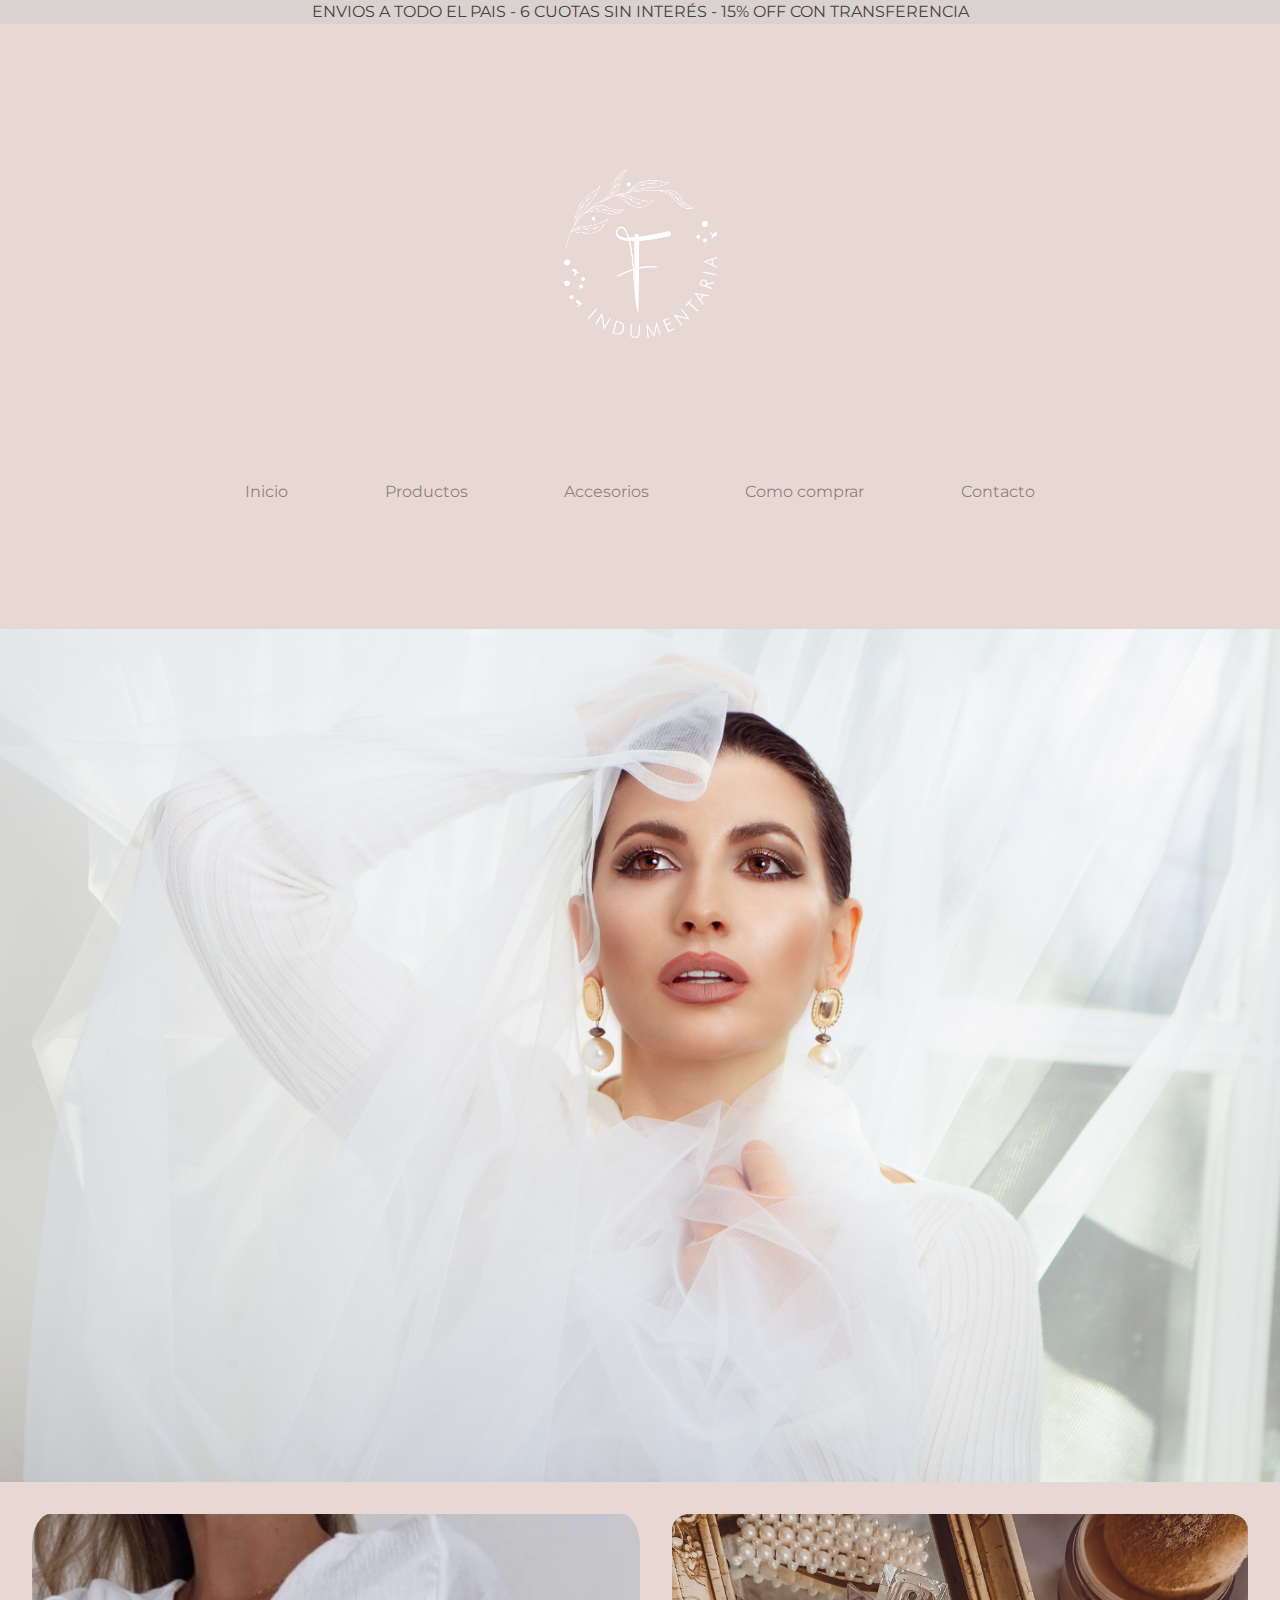
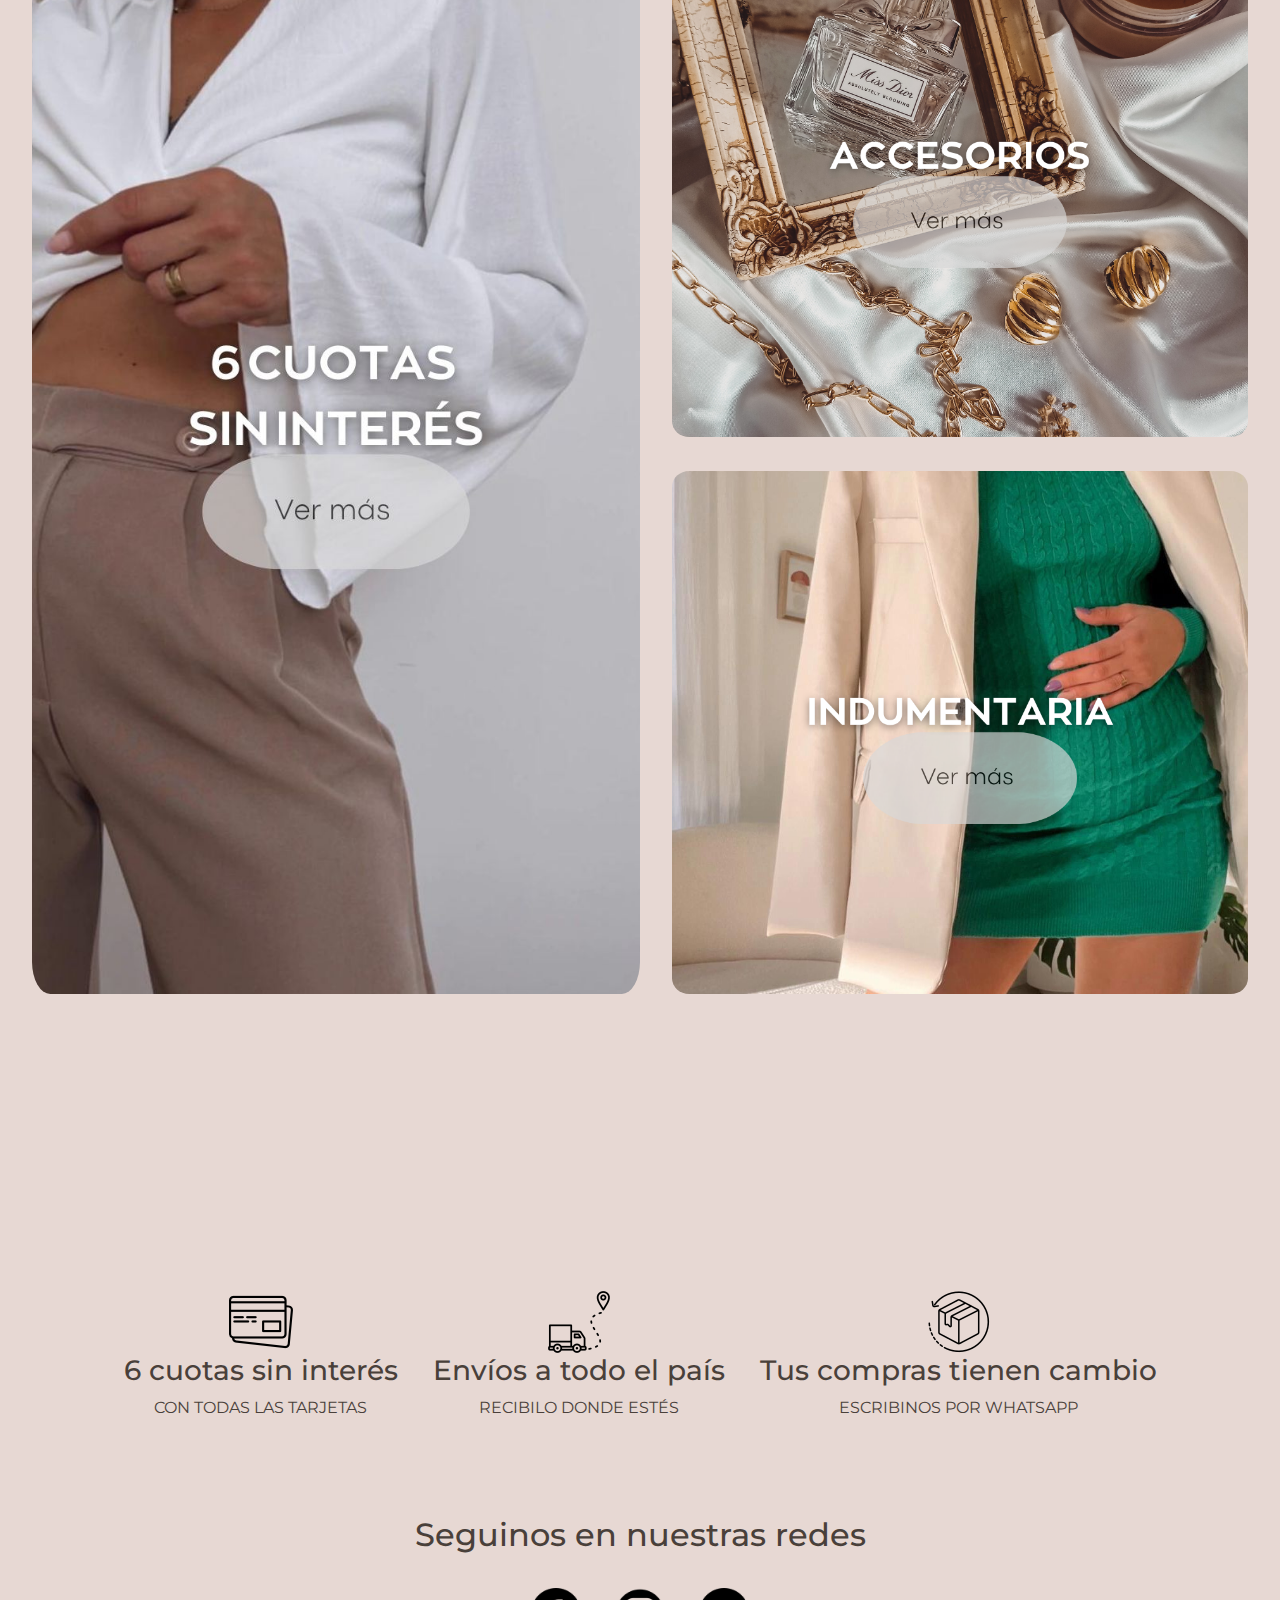
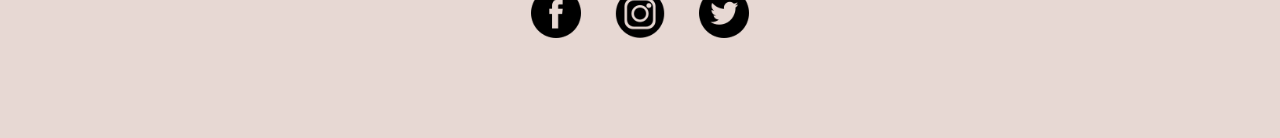
<file: index.html>
<!DOCTYPE html>
<html lang="en">
<head>
    <meta charset="UTF-8">
    <meta http-equiv="X-UA-Compatible" content="IE=edge,chrome=1">
    <meta name="viewport" content="width=device-width, initial-scale=1.0">
    <meta name="keywords" content="indumentaria, accesorios, ropa de mujer, ropa elegante">
    <meta name="description" content="Tu outfit delicado, elegante y perfecto está en Felicitas indumentaria">
    <title>Felicitas - Indumentaria</title>
    <link rel="stylesheet" href="https://cdnjs.cloudflare.com/ajax/libs/twitter-bootstrap/5.3.0/css/bootstrap.min.css">
    <script src="https://cdnjs.cloudflare.com/ajax/libs/twitter-bootstrap/5.3.0/js/bootstrap.bundle.min.js"></script>
    <link rel="icon" href="img/icono.jpg">
    <!-- CSS linkeado -->
    <link rel="stylesheet" href="./css/main.css">
     <!-- fuente google -->
    <link rel="stylesheet" href="https://fonts.googleapis.com/css?family=Montserrat">
     <!-- animate.style -->
    <link rel="stylesheet" href="https://cdnjs.cloudflare.com/ajax/libs/animate.css/4.1.1/animate.min.css"/>
</head>
<body>
    <header> 
        <section class="banner">
            <div class="publicidad animate__animated animate__heartBeat">ENVIOS A TODO EL PAIS - 6 CUOTAS SIN INTERÉS - 15% OFF CON TRANSFERENCIA</div>
            <nav class="navbar navbar-expand-lg menu">
                <div class="container">
                  <a class="navbar-brand" href="index.html">
                    <img src="./img/logo.png" alt="Felicitas" class="logo">
                  </a>
                  <button class="navbar-toggler" type="button" data-bs-toggle="collapse" data-bs-target="#navbarNav" aria-controls="navbarNav" aria-expanded="false" aria-label="Toggle navigation">
                    <span class="navbar-toggler-icon"></span>
                  </button>
                  <div class="collapse navbar-collapse" id="navbarNav">
                    <ul class="navbar-nav menu">
                      <li class="nav-item">
                        <a class="nav-link" href="index.html">Inicio</a>
                      </li>
                      <li class="nav-item">
                        <a class="nav-link" href="pages/productos.html">Productos</a>
                      </li>
                      <li class="nav-item">
                        <a class="nav-link" href="pages/accesorios.html">Accesorios</a>
                      </li>
                      <li class="nav-item">
                        <a class="nav-link" href="pages/como-comprar.html">Como comprar</a>
                      </li>
                      <li class="nav-item">
                        <a class="nav-link" href="pages/contacto.html">Contacto</a>
                      </li>
                    </ul>
                  </div>
                </div>
              </nav>            
            </section>
    </header>

    <img src="img/portada.jpg" alt="imagenPrincipal" class="imagenPrincipal">
    
    <section id="grilla">
        
        <section class="accesoCuotas">
            <a href="pages/productos.html">
                <img class="grande" src="img/seis-cuotas.jpg" alt="acceso productos">
            </a>
        </section>

        <section class="accesoAccesorios">
            <a href="pages/accesorios.html">
                <img class="chico" src="img/accesorios.png" alt="acceso accesorios">
            </a>
        </section>

        <section class="accesoProducto">
            <a href="pages/productos.html">
                <img class="chico" src="img/Indumentaria.png" alt="acceso productos">
            </a>
        </section>
        
    </section>

    <div class="adicionales">
        <div>
            <img src="img/tarjeta-de-credito.png" alt="aceptamos pago online">
            <h3>6 cuotas sin interés</h3>
            CON TODAS LAS TARJETAS
        </div>

        <div>
            <img src="img/ruta.png" alt="envios a todo el pais">
            <h3>Envíos a todo el país</h3>
            RECIBILO DONDE ESTÉS
        </div>

        <div>
            <img src="img/caja-de-devolucion.png" alt="cambios">
            <h3>Tus compras tienen cambio</h3>
            ESCRIBINOS POR WHATSAPP
        </div>
    </div>         
        
    <footer class="redes">
        <h2>Seguinos en nuestras redes</h2>
            <a href="https://www.facebook.com" target="_blank">
                <img src="img/facebook.png" alt="logo facebook">
            </a>
        <a href="https://www.instagram.com" target="_blank">
            <img src="img/instagram.png" alt="logo instagram">
        </a>
        <a href="https://www.twitter.com" target="_blank">
            <img src="img/twitter.png" alt="logo twitter">
        </a>
    </footer>
    <script src="https://cdnjs.cloudflare.com/ajax/libs/jquery/3.6.0/jquery.min.js"></script>
</body>
</html>
</file>
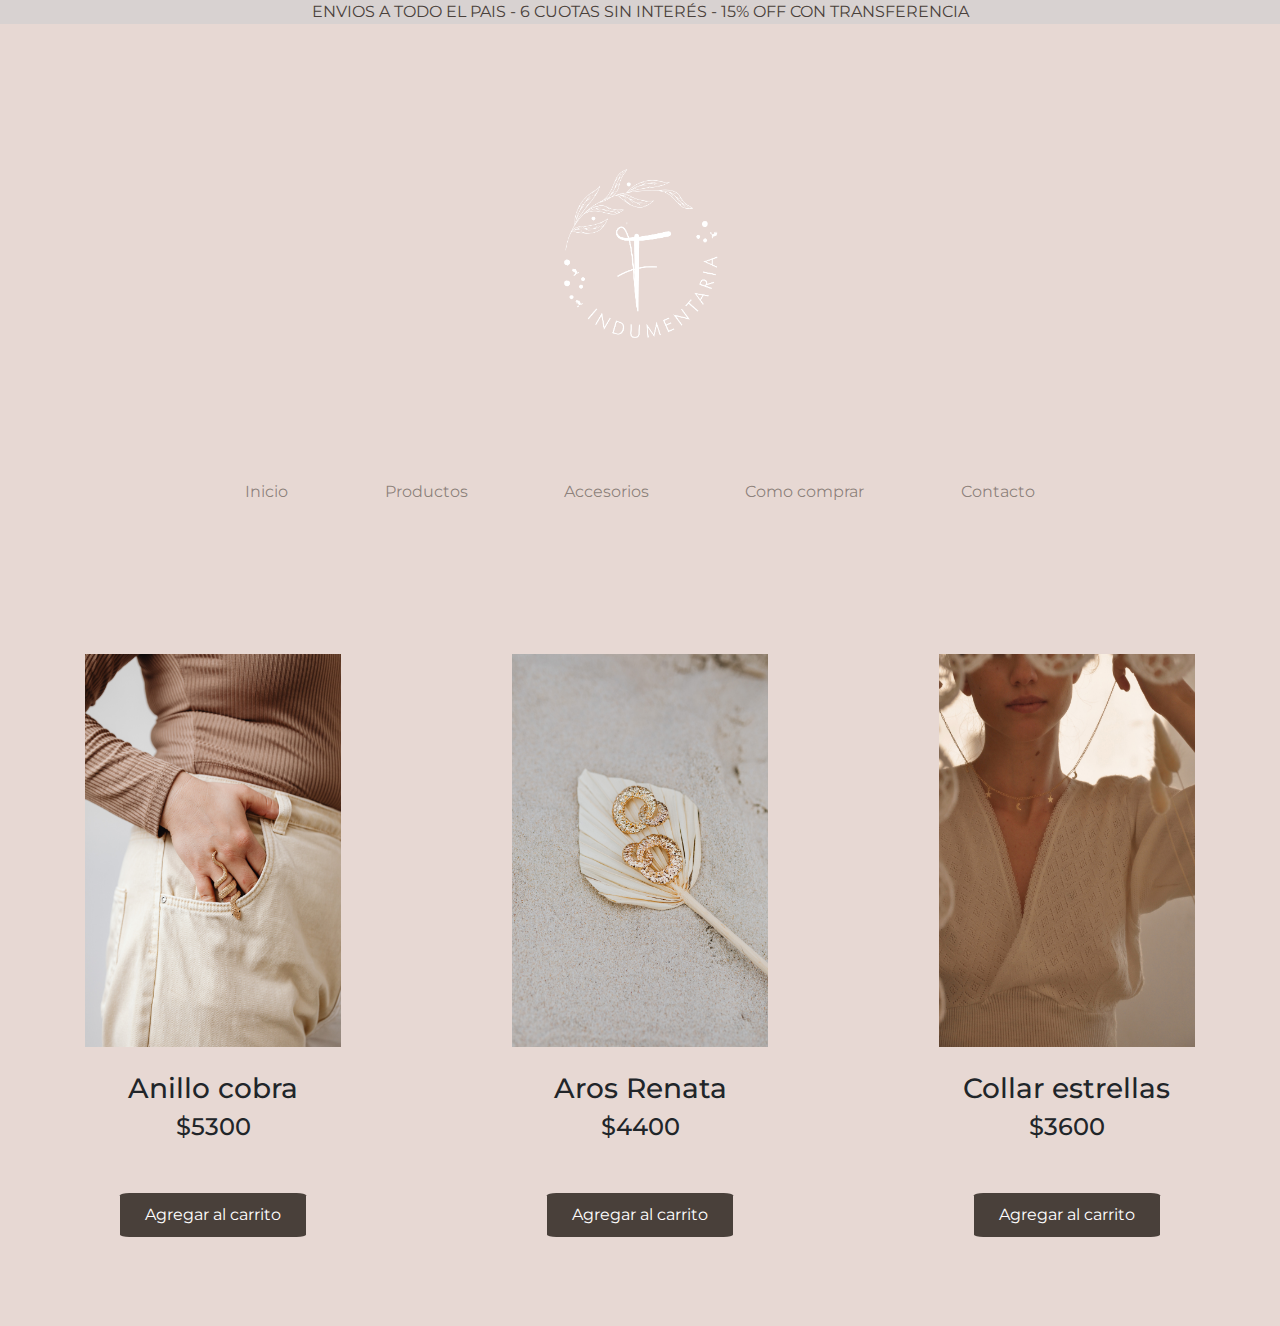
<file: pages/accesorios.html>
<!DOCTYPE html>
<html lang="en">
<head>
    <meta charset="UTF-8">
    <meta http-equiv="X-UA-Compatible" content="IE=edge">
    <meta name="viewport" content="width=device-width, initial-scale=1.0">
    <title>Felicitas - Indumentaria</title>
    <link rel="stylesheet" href="https://cdnjs.cloudflare.com/ajax/libs/twitter-bootstrap/5.3.0/css/bootstrap.min.css">
    <script src="https://cdnjs.cloudflare.com/ajax/libs/twitter-bootstrap/5.3.0/js/bootstrap.bundle.min.js"></script>
    <link rel="icon" href="../img/icono.jpg">
    <link rel="stylesheet" href="https://fonts.googleapis.com/css?family=Montserrat">
    <link rel="stylesheet" href="../css/main.css">
</head>
<body>
    <header> 
        <section class="banner">
            <div class="publicidad">ENVIOS A TODO EL PAIS - 6 CUOTAS SIN INTERÉS - 15% OFF CON TRANSFERENCIA</div>
            <nav class="navbar navbar-expand-lg menu">
                <div class="container">
                  <a class="navbar-brand" href="../index.html">
                    <img src="../img/logo.png" alt="Felicitas" class="logo">
                  </a>
                  <button class="navbar-toggler" type="button" data-bs-toggle="collapse" data-bs-target="#navbarNav" aria-controls="navbarNav" aria-expanded="false" aria-label="Toggle navigation">
                    <span class="navbar-toggler-icon"></span>
                  </button>
                  <div class="collapse navbar-collapse" id="navbarNav">
                    <ul class="navbar-nav menu">
                      <li class="nav-item">
                        <a class="nav-link" href="../index.html">Inicio</a>
                      </li>
                      <li class="nav-item">
                        <a class="nav-link" href="productos.html">Productos</a>
                      </li>
                      <li class="nav-item">
                        <a class="nav-link" href="accesorios.html">Accesorios</a>
                      </li>
                      <li class="nav-item">
                        <a class="nav-link" href="como-comprar.html">Como comprar</a>
                      </li>
                      <li class="nav-item">
                        <a class="nav-link" href="contacto.html">Contacto</a>
                      </li>
                    </ul>
                  </div>
                </div>
              </nav> 
            </section>
    </header>
    
   <div class="compras">
        <section>
            <img src="../img/anillocobra.png" alt="accesorio1">
            <h3>Anillo cobra</h3>
            <h4>$5300</h4>
            <input type="submit" value="Agregar al carrito">
        </section>
        
        <section>
            <img src="../img/arosrenata.png" alt="accesorio2">
            <h3>Aros Renata</h3>
            <h4>$4400</h4>
            <input type="submit" value="Agregar al carrito">
            </section>
        
        <section>
            <img src="../img/collarestrellas.png"  alt="accesorio3">
            <h3>Collar estrellas</h3>
            <h4>$3600</h4>
            <input type="submit" value="Agregar al carrito">
        </section>        
    </div>
  <script src="https://cdnjs.cloudflare.com/ajax/libs/jquery/3.6.0/jquery.min.js"></script>
</body>
</html>
</file>
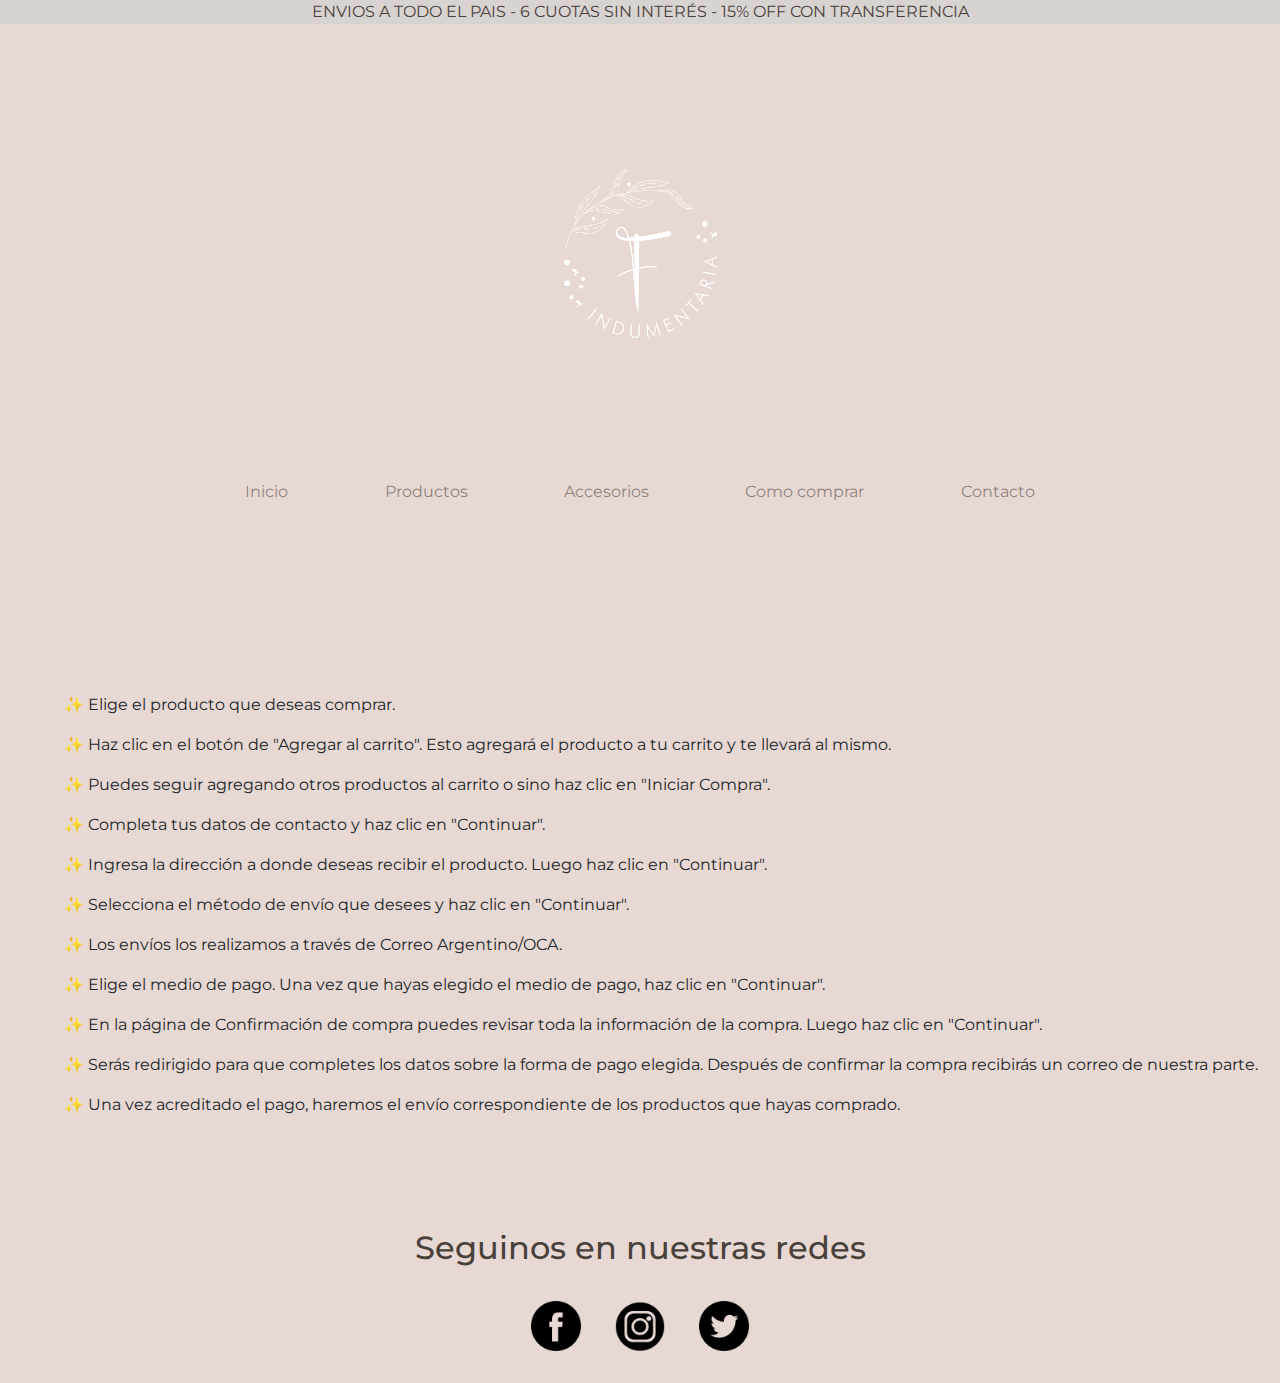
<file: pages/como-comprar.html>
<!DOCTYPE html>
<html lang="en">
<head>
    <meta charset="UTF-8">
    <meta http-equiv="X-UA-Compatible" content="IE=edge">
    <meta name="viewport" content="width=device-width, initial-scale=1.0">
    <title>Felicitas - Indumentaria</title>
    <link rel="stylesheet" href="https://cdnjs.cloudflare.com/ajax/libs/twitter-bootstrap/5.3.0/css/bootstrap.min.css">
    <script src="https://cdnjs.cloudflare.com/ajax/libs/twitter-bootstrap/5.3.0/js/bootstrap.bundle.min.js"></script>
    <link rel="icon" href="../img/icono.jpg">
    <link rel="stylesheet" href="https://fonts.googleapis.com/css?family=Montserrat">
    <link rel="stylesheet" href="../css/main.css">
</head>
<body>
    <header> 
        <section class="banner">
            <div class="publicidad">ENVIOS A TODO EL PAIS - 6 CUOTAS SIN INTERÉS - 15% OFF CON TRANSFERENCIA</div>
            <nav class="navbar navbar-expand-lg menu">
                <div class="container">
                  <a class="navbar-brand" href="../index.html">
                    <img src="../img/logo.png" alt="Felicitas" class="logo">
                  </a>
                  <button class="navbar-toggler" type="button" data-bs-toggle="collapse" data-bs-target="#navbarNav" aria-controls="navbarNav" aria-expanded="false" aria-label="Toggle navigation">
                    <span class="navbar-toggler-icon"></span>
                  </button>
                  <div class="collapse navbar-collapse" id="navbarNav">
                    <ul class="navbar-nav menu">
                      <li class="nav-item">
                        <a class="nav-link" href="../index.html">Inicio</a>
                      </li>
                      <li class="nav-item">
                        <a class="nav-link" href="productos.html">Productos</a>
                      </li>
                      <li class="nav-item">
                        <a class="nav-link" href="accesorios.html">Accesorios</a>
                      </li>
                      <li class="nav-item">
                        <a class="nav-link" href="como-comprar.html">Como comprar</a>
                      </li>
                      <li class="nav-item">
                        <a class="nav-link" href="contacto.html">Contacto</a>
                      </li>
                    </ul>
                  </div>
                </div>
              </nav> 
            </section>
    </header>

   <div class="textoComoComprar">
        <p>✨ Elige el producto que deseas comprar.</p>
        <p>✨ Haz clic en el botón de "Agregar al carrito". Esto agregará el producto a tu carrito y te llevará al mismo.</p>
        <p>✨ Puedes seguir agregando otros productos al carrito o sino haz clic en "Iniciar Compra".</p>
        <p>✨ Completa tus datos de contacto y haz clic en "Continuar".</p>
        <p>✨ Ingresa la dirección a donde deseas recibir el producto. Luego haz clic en "Continuar".</p>
        <p>✨ Selecciona el método de envío que desees y haz clic en "Continuar".</p>
        <p>✨ Los envíos los realizamos a través de Correo Argentino/OCA.</p>
        <p>✨ Elige el medio de pago. Una vez que hayas elegido el medio de pago, haz clic en "Continuar".</p>
        <p>✨ En la página de Confirmación de compra puedes revisar toda la información de la compra. Luego haz clic en "Continuar".</p>
        <p>✨ Serás redirigido para que completes los datos sobre la forma de pago elegida. Después de confirmar la compra recibirás un correo de nuestra parte.</p>
        <p>✨ Una vez acreditado el pago, haremos el envío correspondiente de los productos que hayas comprado.</p>
   </div>

   <footer class="redes">
    <h2>Seguinos en nuestras redes</h2>
        <a href="https://www.facebook.com" target="_blank">
            <img src="../img/facebook.png" alt="logo facebook">
        </a>
    <a href="https://www.instagram.com" target="_blank">
        <img src="../img/instagram.png" alt="logo instagram">
    </a>
    <a href="https://www.twitter.com" target="_blank">
        <img src="../img/twitter.png" alt="logo twitter">
    </a>
    </footer>
  <script src="https://cdnjs.cloudflare.com/ajax/libs/jquery/3.6.0/jquery.min.js"></script>
</body>
</html>
</file>
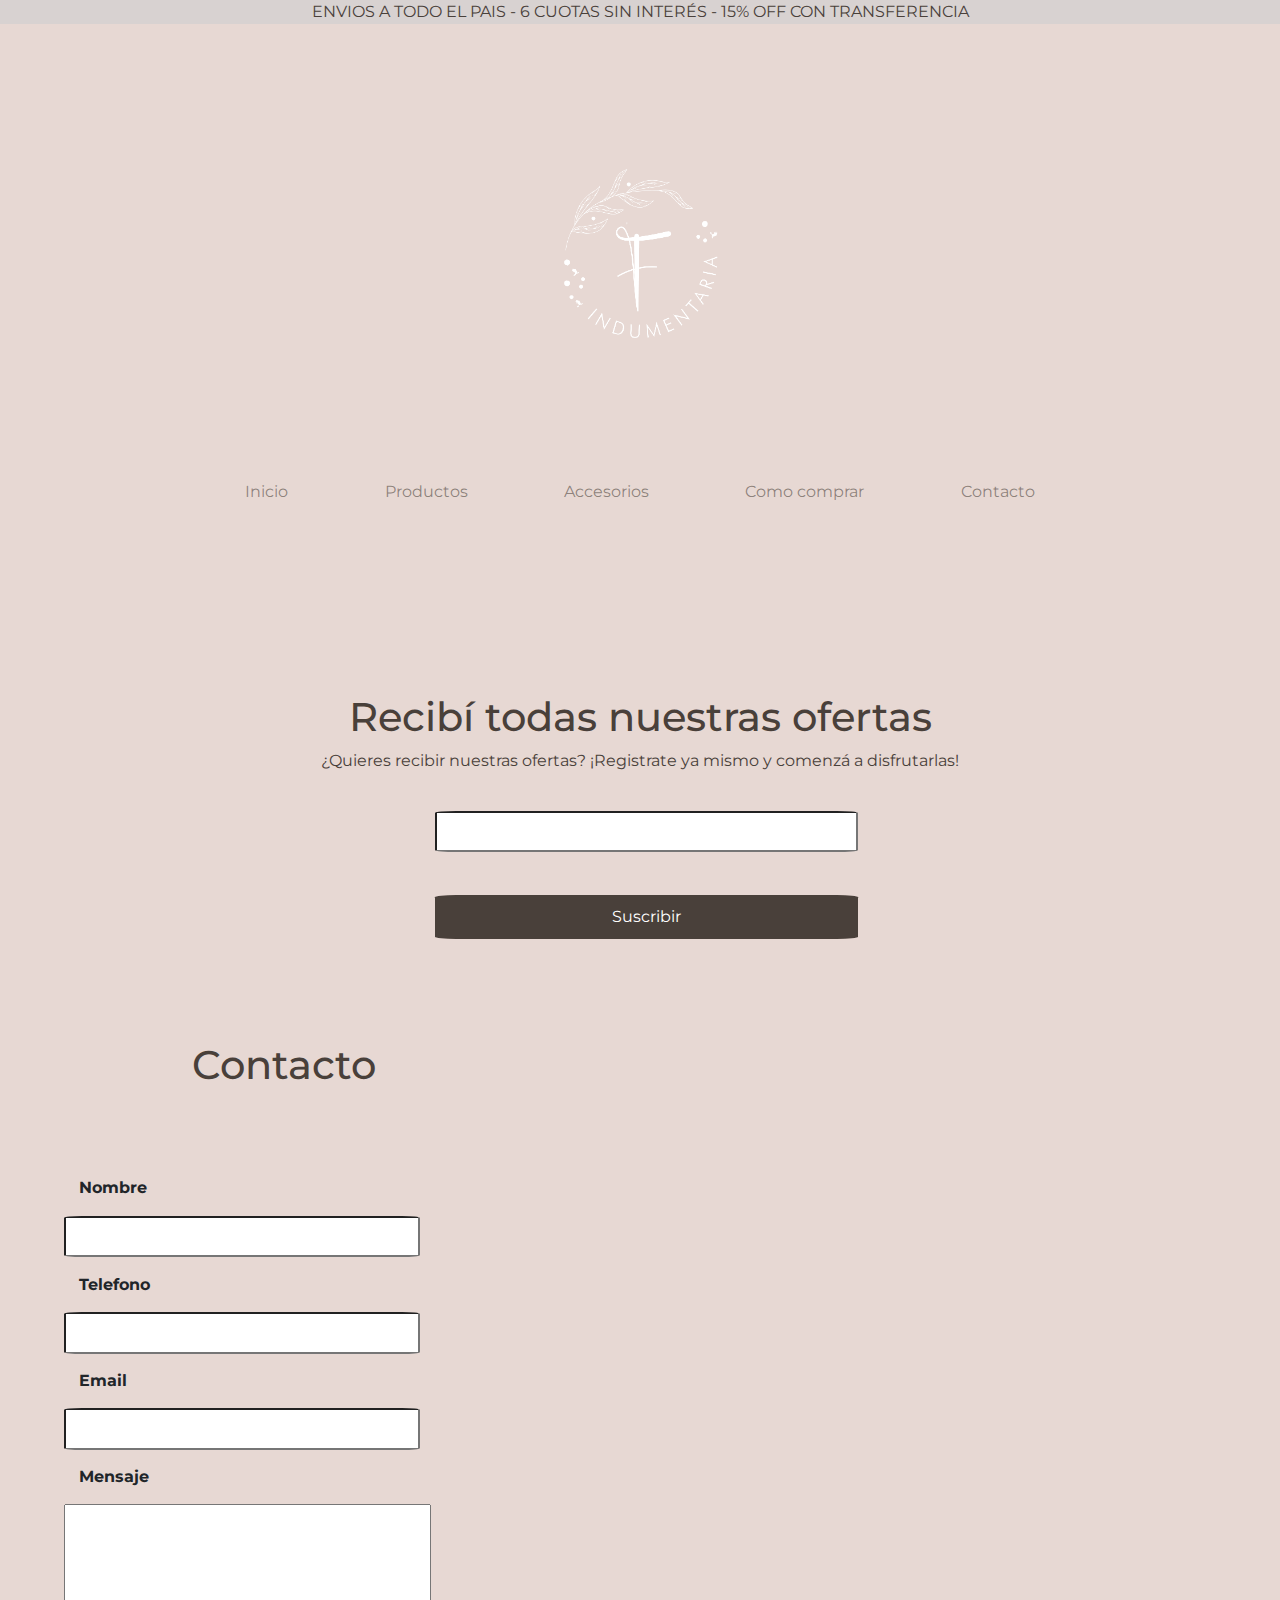
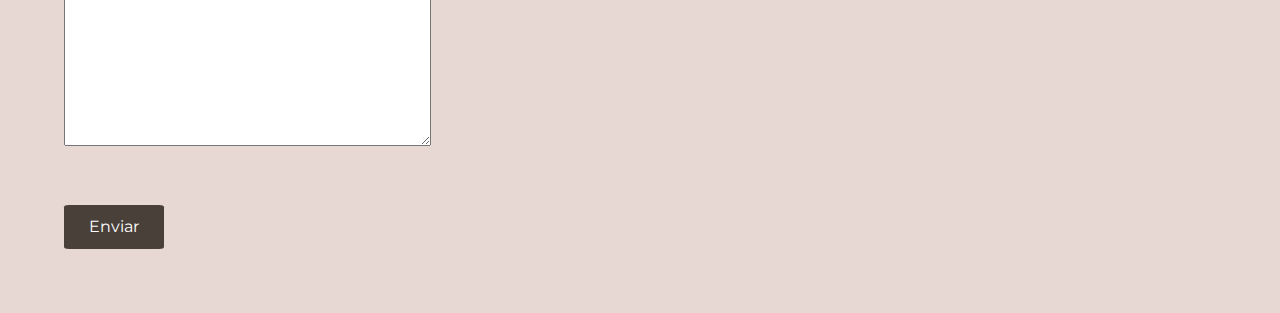
<file: pages/contacto.html>
<!DOCTYPE html>
<html lang="en">
<head>
    <meta charset="UTF-8">
    <meta http-equiv="X-UA-Compatible" content="IE=edge">
    <meta name="viewport" content="width=device-width, initial-scale=1.0">
    <title>Felicitas - Indumentaria</title>
    <link rel="stylesheet" href="https://cdnjs.cloudflare.com/ajax/libs/twitter-bootstrap/5.3.0/css/bootstrap.min.css">
    <script src="https://cdnjs.cloudflare.com/ajax/libs/twitter-bootstrap/5.3.0/js/bootstrap.bundle.min.js"></script>
    <link rel="icon" href="../img/icono.jpg">
    <link rel="stylesheet" href="https://fonts.googleapis.com/css?family=Montserrat">
    <link rel="stylesheet" href="../css/main.css">
</head>
<body>
    <header> 
        <section class="banner">
            <div class="publicidad">ENVIOS A TODO EL PAIS - 6 CUOTAS SIN INTERÉS - 15% OFF CON TRANSFERENCIA</div>
            <nav class="navbar navbar-expand-lg menu">
                <div class="container">
                  <a class="navbar-brand" href="../index.html">
                    <img src="../img/logo.png" alt="Felicitas" class="logo">
                  </a>
                  <button class="navbar-toggler" type="button" data-bs-toggle="collapse" data-bs-target="#navbarNav" aria-controls="navbarNav" aria-expanded="false" aria-label="Toggle navigation">
                    <span class="navbar-toggler-icon"></span>
                  </button>
                  <div class="collapse navbar-collapse" id="navbarNav">
                    <ul class="navbar-nav menu">
                      <li class="nav-item">
                        <a class="nav-link" href="../index.html">Inicio</a>
                      </li>
                      <li class="nav-item">
                        <a class="nav-link" href="productos.html">Productos</a>
                      </li>
                      <li class="nav-item">
                        <a class="nav-link" href="accesorios.html">Accesorios</a>
                      </li>
                      <li class="nav-item">
                        <a class="nav-link" href="como-comprar.html">Como comprar</a>
                      </li>
                      <li class="nav-item">
                        <a class="nav-link" href="contacto.html">Contacto</a>
                      </li>
                    </ul>
                  </div>
                </div>
              </nav> 
            </section>
    </header>

        <div class="Novedades">
            <h1>Recibí todas nuestras ofertas</h1>
            <p>¿Quieres recibir nuestras ofertas? ¡Registrate ya mismo y comenzá a disfrutarlas!</p>
            <form class="suscripcion">
                <input type="email" id="emaillNovedades">
                <input type="submit" value="Suscribir">
            </form>
        </div>

        <h1 class="contacto">Contacto</h1>
        <section id="grilla-contacto">
            <form class="datos">
                <label for="nombre">Nombre</label>
                <input type="text" id="nombre">

                <label for="telefono">Telefono</label>
                <input type="tel" id="telefono">

                <label for="correo">Email</label>
                <input type="email" id="correo">

                <label for="mensaje">Mensaje</label>
                <textarea id="" cols="35" rows="10"></textarea>
            <div>
                <input type="submit" value="Enviar">
            </div>
            </form>

            <iframe class="mapa" src="https://www.google.com/maps/embed?pb=!1m18!1m12!1m3!1d52523.673602661984!2d-58.793763477435306!3d-34.347261001769866!2m3!1f0!2f0!3f0!3m2!1i1024!2i768!4f13.1!3m3!1m2!1s0x95bb61ad1ddf8915%3A0x70f239e49e8c37af!2sBel%C3%A9n%20de%20Escobar%2C%20Provincia%20de%20Buenos%20Aires!5e0!3m2!1ses-419!2sar!4v1684697405380!5m2!1ses-419!2sar" width="600" height="450" style="border:0;" allowfullscreen="" loading="lazy" referrerpolicy="no-referrer-when-downgrade"></iframe>
        </section>
  <script src="https://cdnjs.cloudflare.com/ajax/libs/jquery/3.6.0/jquery.min.js"></script>  
</body>
</html>
</file>
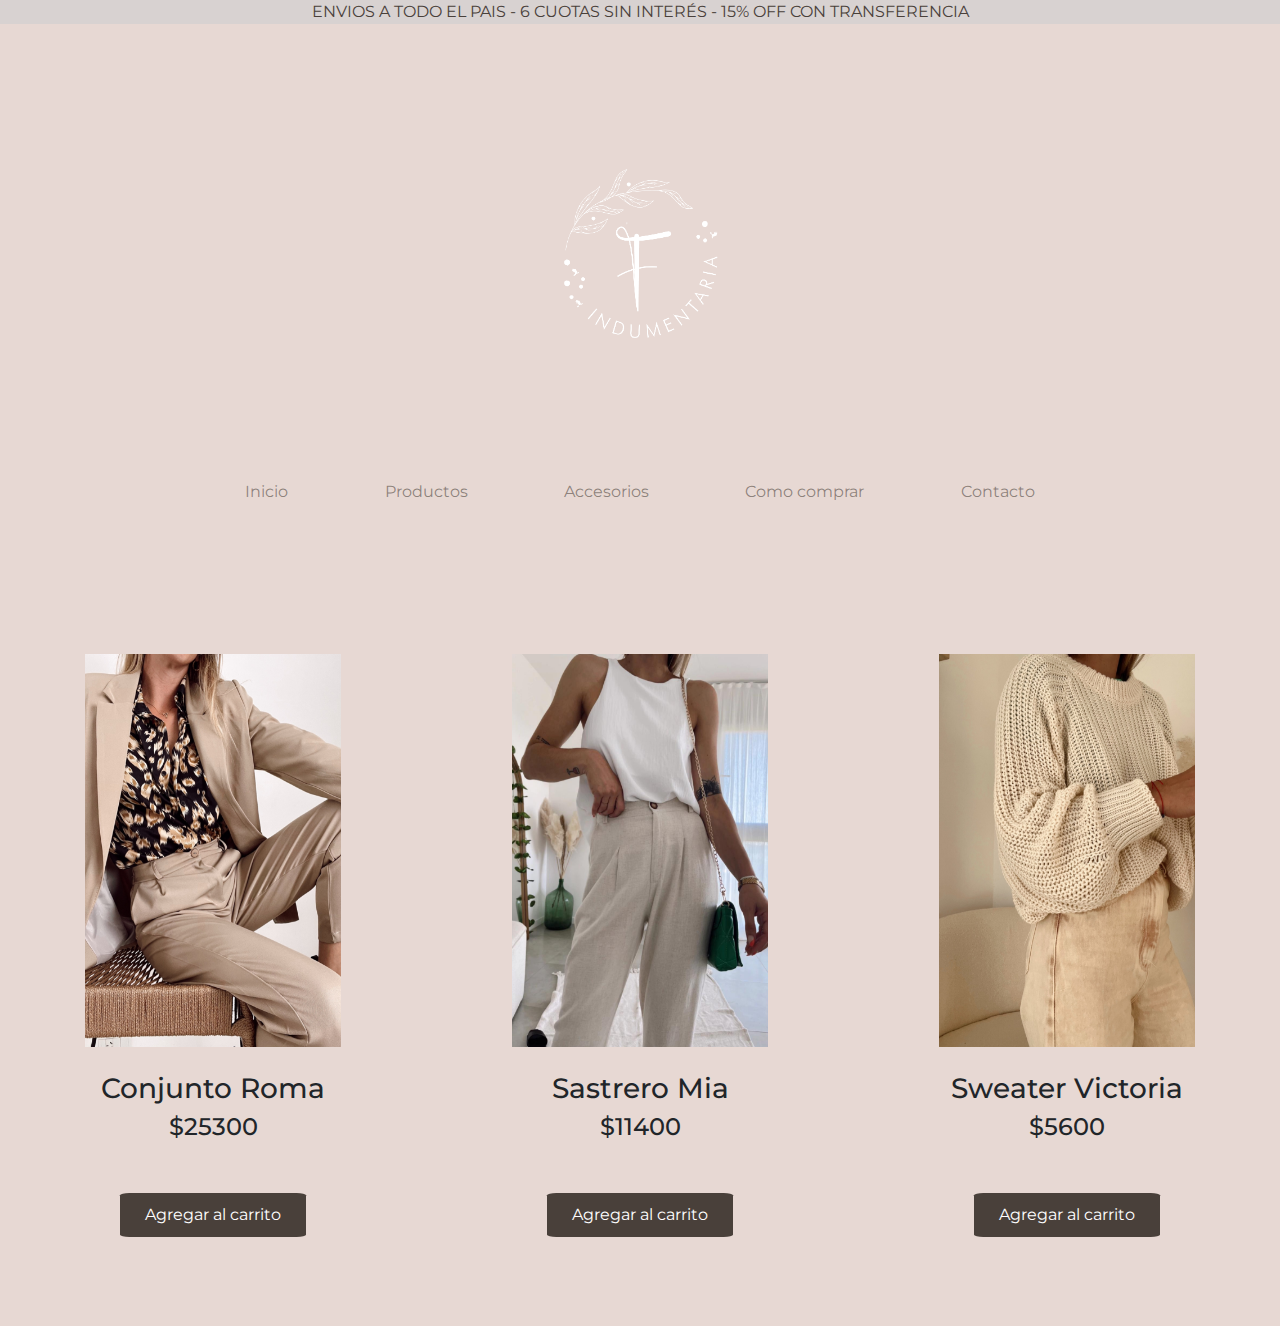
<file: pages/productos.html>
<!DOCTYPE html>
<html lang="en">
<head>
    <meta charset="UTF-8">
    <meta http-equiv="X-UA-Compatible" content="IE=edge">
    <meta name="viewport" content="width=device-width, initial-scale=1.0">
    <title>Felicitas - Indumentaria</title>
    <link rel="stylesheet" href="https://cdnjs.cloudflare.com/ajax/libs/twitter-bootstrap/5.3.0/css/bootstrap.min.css">
    <script src="https://cdnjs.cloudflare.com/ajax/libs/twitter-bootstrap/5.3.0/js/bootstrap.bundle.min.js"></script>
    <link rel="icon" href="../img/icono.jpg">
    <link rel="stylesheet" href="https://fonts.googleapis.com/css?family=Montserrat">
    <link rel="stylesheet" href="../css/main.css">
</head>
<body>
    <header> 
        <section class="banner">
            <div class="publicidad">ENVIOS A TODO EL PAIS - 6 CUOTAS SIN INTERÉS - 15% OFF CON TRANSFERENCIA</div>
            <nav class="navbar navbar-expand-lg menu">
                <div class="container">
                  <a class="navbar-brand" href="../index.html">
                    <img src="../img/logo.png" alt="Felicitas" class="logo">
                  </a>
                  <button class="navbar-toggler" type="button" data-bs-toggle="collapse" data-bs-target="#navbarNav" aria-controls="navbarNav" aria-expanded="false" aria-label="Toggle navigation">
                    <span class="navbar-toggler-icon"></span>
                  </button>
                  <div class="collapse navbar-collapse" id="navbarNav">
                    <ul class="navbar-nav menu">
                      <li class="nav-item">
                        <a class="nav-link" href="../index.html">Inicio</a>
                      </li>
                      <li class="nav-item">
                        <a class="nav-link" href="productos.html">Productos</a>
                      </li>
                      <li class="nav-item">
                        <a class="nav-link" href="accesorios.html">Accesorios</a>
                      </li>
                      <li class="nav-item">
                        <a class="nav-link" href="como-comprar.html">Como comprar</a>
                      </li>
                      <li class="nav-item">
                        <a class="nav-link" href="contacto.html">Contacto</a>
                      </li>
                    </ul>
                  </div>
                </div>
              </nav> 
            </section>
    </header>

    <div class="compras">
        <section>
            <img src="../img/sastrero.png" alt="producto1">
            <h3>Conjunto Roma</h3>
            <h4>$25300</h4>
            <input type="submit" value="Agregar al carrito">
        </section>
        
        <section>
            <img src="../img/palazoArena.png" alt="producto2">
            <h3>Sastrero Mia</h3>
            <h4>$11400</h4>
            <input type="submit" value="Agregar al carrito">
            </section>
        
        <section>
            <img src="../img/sweater.png" alt="producto3">
            <h3>Sweater Victoria</h3>
            <h4>$5600</h4>
            <input type="submit" value="Agregar al carrito">
        </section>        
    </div>
    <script src="https://cdnjs.cloudflare.com/ajax/libs/jquery/3.6.0/jquery.min.js"></script>
</body>
</html>
</file>
<file: css/main.css>
@charset "UTF-8";
/* PALETA DE COLORES (FONDO, LETRAS) */
/* ESTILO DE FUENTE PRINCIPAL */
/* MIXIN PARA CAMBIAR TAMAÑO */
* {
  margin: 0;
  padding: 0;
}

body {
  background-color: rgba(213, 187, 177, 0.57);
  overflow-x: hidden;
}

header {
  display: flex;
  flex-direction: column;
  text-align: center;
  text-decoration: none;
}

/* PUBLICIDAD DE CUOTAS SIN INTERÉS*/
.banner {
  color: #49403a;
  text-align: center;
}

.publicidad {
  background-color: rgba(207, 206, 208, 0.6);
  color: #49403a;
  font-family: "Montserrat";
  text-align: center;
}

h2 {
  color: #49403a;
  font-family: "Montserrat";
  text-align: center;
}

.logo {
  display: inline-flex;
  width: 50%;
  row-gap: 50%;
}

.menu {
  display: flex;
  flex-direction: column;
  align-items: center;
  gap: 20px;
  padding: 5%;
  list-style: none;
}

.menu a {
  color: rgba(73, 64, 58, 0.5803921569);
  text-decoration: none;
  padding: 5px 15px;
  border-radius: 7%;
  font-family: "Montserrat";
  transition: all 0.5s;
}

.menu li a:hover {
  opacity: 1;
  background-color: rgba(117, 107, 100, 0.8156862745);
  border: rgba(117, 107, 100, 0.8156862745);
  color: white;
}

.bolsa {
  display: flex;
  flex-direction: column;
  align-items: center;
  padding: 8%;
}

.carrito {
  left: 95%;
  width: 12%;
}

.imagenPrincipal {
  height: 35%;
  width: 100%;
  top: 10px;
}

/* GRILLA GRID DE ACCESO A PAGINAS*/
#grilla {
  display: grid;
  grid-template-areas: "accesoCuotas" "accesoAccesorios" "accesoProducto";
  grid-template-rows: 30% 30% 30%;
  justify-content: center;
}

#grilla a img:hover {
  opacity: 0.75;
}

.accesoCuotas {
  grid-area: accesoCuotas;
}

.accesoAccesorios {
  grid-area: accesoAccesorios;
}

.accesoProducto {
  grid-area: accesoProducto;
}

.grande {
  width: 70%;
  height: 90%;
  margin: 15%;
  border-radius: 3%;
  opacity: 1;
  object-fit: cover;
}

.chico {
  width: 70%;
  height: 94%;
  margin: 15%;
  border-radius: 3%;
  opacity: 1;
  object-fit: cover;
}

/* INFO DE ENVIOS-MEDIOS DE PAGO- DEVOLUCIONES */
.adicionales {
  display: flex;
  flex-direction: column;
  text-align: center;
  align-items: center;
  font-family: "Montserrat";
  color: #49403a;
  gap: 35px;
  margin-top: -25%;
}

/* ACCESO A REDES SOCIALES */
.redes {
  text-align: center;
  align-items: center;
  font-family: "Montserrat";
  padding-top: 7.5%;
  padding-bottom: 2.5%;
}

.redes a {
  text-decoration: none;
}

.redes a img {
  width: 50px;
  padding-top: 2%;
  margin: 0 15px;
}

.redes a img:hover {
  transform: scale(1.2);
}

/* MEDIA QUERIES ADAPTACION DESKTOP */
@media (min-width: 768px) {
  .header {
    display: flex;
    top: 0px;
    align-items: center;
    gap: 145px;
  }
  .menu {
    width: 100%;
    display: inline-flex;
    flex-direction: unset;
    align-items: center;
    justify-content: center;
    flex-wrap: wrap;
    gap: 8%;
    list-style: none;
  }
  .logo {
    display: inline-flex;
    width: 30%;
    row-gap: 50%;
  }
  .compras {
    display: inline-flex;
    justify-content: space-between;
  }
  #grilla {
    display: grid;
    grid-template-areas: "accesoCuotas accesoAccesorios" "accesoCuotas accesoProducto";
    grid-template-columns: 50% 50%;
  }
  .grande {
    width: 95%;
    height: 97%;
    margin: 5%;
    border-radius: 3%;
    opacity: 1;
    object-fit: cover;
  }
  .chico {
    width: 90%;
    height: 94%;
    margin: 5%;
    border-radius: 3%;
    opacity: 1;
    object-fit: cover;
  }
  .adicionales {
    display: flex;
    flex-direction: row;
    justify-content: center;
    flex-wrap: wrap;
    margin-top: -35%;
  }
  #grilla-contacto {
    display: grid;
    grid-template-areas: "datos mapa" "datos mapa";
    grid-template-columns: 50% 50%;
  }
  form.datos {
    border-radius: 10px;
    font-family: "Montserrat";
  }
}
/* FORMULARIO DE CONTACTO */
#grilla-contacto {
  display: grid;
  grid-template-areas: "datos" "mapa";
  grid-template-rows: 70% 50%;
}

/* SUSCRIPCION DE NOVEDADES VIA MAIL */
.Novedades {
  color: #49403a;
  font-family: "Montserrat";
  margin-top: 5%;
  text-align: center;
}

.Novedades form {
  text-align: center;
  box-sizing: content-box;
}

.Novedades h1 {
  display: flex;
  justify-content: center;
}

.contacto {
  margin-left: 15%;
  color: #49403a;
  font-family: "Montserrat";
  margin-top: 8%;
}

.suscripcion {
  display: flex;
  flex-direction: column;
  width: 33%;
  padding-left: 34%;
  border-radius: 10px;
  margin-top: 3%;
}

/* MAPA DEL LUGAR */
iframe {
  height: 75%;
  width: 80%;
  margin-top: 15%;
  margin-left: 10%;
}

form.datos {
  border-radius: 10px;
  margin: 10%;
  font-family: "Montserrat";
}

form label {
  width: 25%;
  font-weight: bold;
  display: inline-block;
  margin: 3%;
}

input[type=text], input[type=tel], input[type=email] {
  font-size: 25px;
  font-family: "Montserrat";
  border-radius: 5%;
}

/* ARTICULOS DE COMPRA A LA VENTA */
.compras {
  text-align: center;
  font-family: "Montserrat";
  padding-bottom: 10%;
}

.compras h1 {
  text-align: center;
  font-family: "Montserrat";
}

.compras img {
  width: 60%;
  height: 69%;
  margin: 25px;
}

input[type=submit i] {
  border: 25px;
  margin-top: 10%;
  padding: 10px 25px;
  color: white;
  background-color: #49403a;
  font-family: "Montserrat";
  border-radius: 5%;
  transition: 0.3s;
}

input[type=submit i]:hover {
  background-color: white;
  color: #49403a;
}

/* INFORMACION COMO COMPRAR */
.textoComoComprar {
  padding-top: 5%;
  padding-left: 5%;
  font-family: "Montserrat";
}

/*# sourceMappingURL=main.css.map */
</file>
